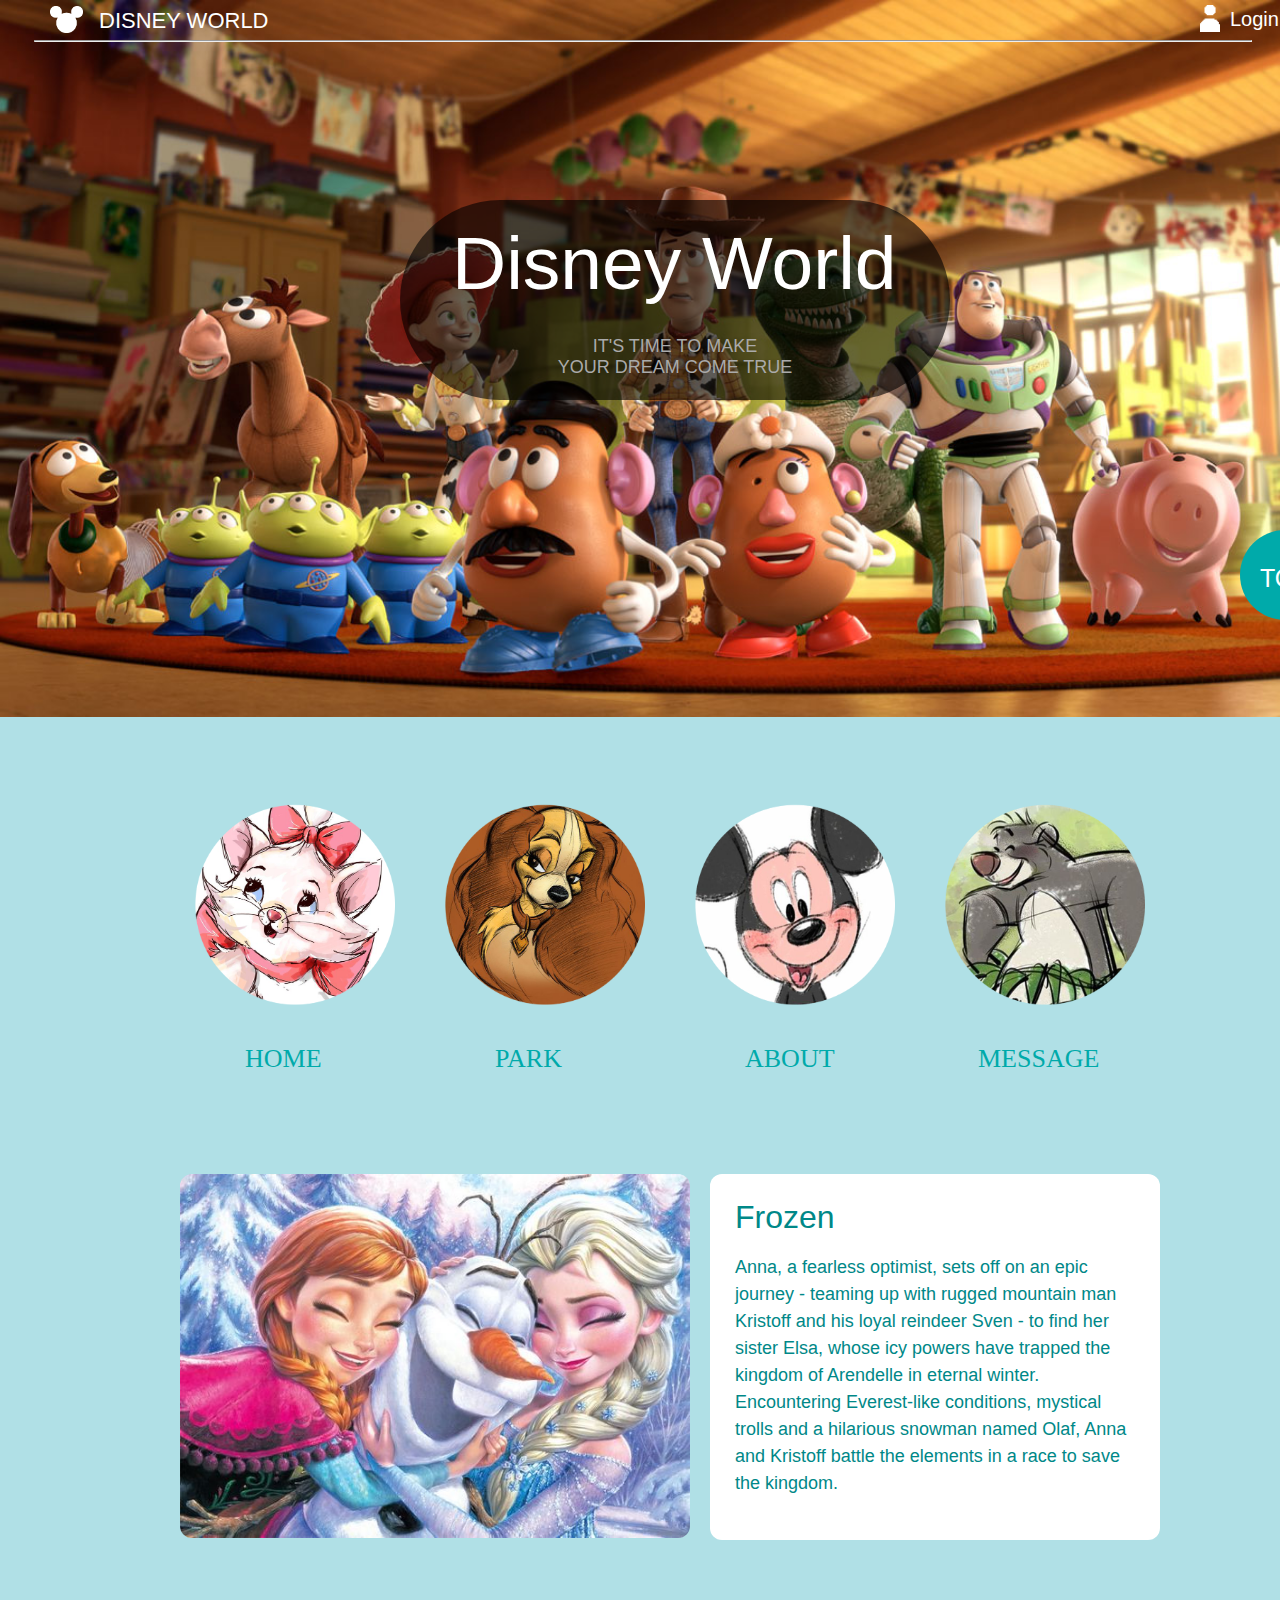
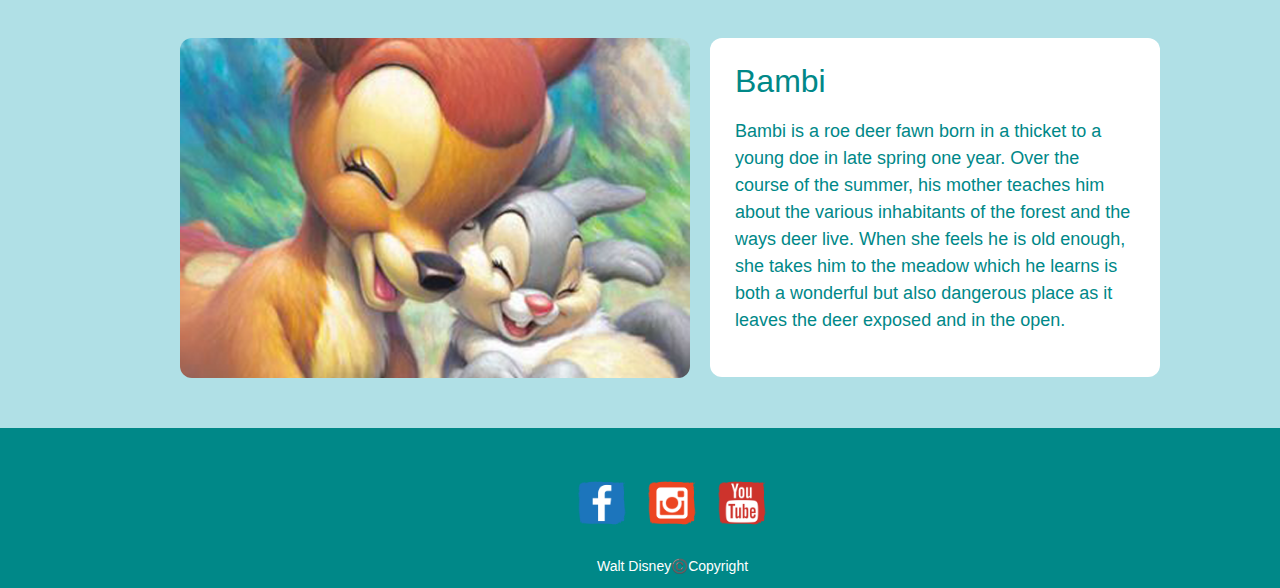
<file: index.html>
<!DOCTYPE html>

<html>
<head>
   <meta http-equiv="Content-Type" content="text/html; charset=UTF-8">
   <title>Disney World</title>
   <link rel="stylesheet" href="css/style.css">
   <link rel="shortcut icon" type="image/x-icon" href="img/icon.png"/>
   <link rel="bookmark" href="img/icon.png"/>
   <link rel="stylesheet" type="text/css" href="css/animate.css">
 </head>

 <body>

     <script>
   (function() {
     var cx = '018376083339623174461:6aupwoby5vw';
     var gcse = document.createElement('script');
     gcse.type = 'text/javascript';
     gcse.async = true;
     gcse.src = 'https://cse.google.com/cse.js?cx=' + cx;
     var s = document.getElementsByTagName('script')[0];
     s.parentNode.insertBefore(gcse, s);
   })();
 </script>
 <gcse:search></gcse:search>


<div class="disney">
  <img src="img/disney.png">
  <p>DISNEY WORLD</p>
</div>
   <a href="message.html">
     <div class="top"> <img src="img/login1.png"> </div>
     <div class="login"> Login </div>
   </a>
   <hr/>

   <header>

        <div class="logo">  <p class="animated bounceInDown">Disney World</p>  </div>
        <div class="slogan"> <p>IT'S TIME TO MAKE<br/>YOUR DREAM COME TRUE</p> </div>

  </header>
  <img src="img/pic2.jpg">


    <div class="button">
      <a href="#">TOP</a>
    </div>


  <nav>
    <div class="left">
      <a href="index.html">
        <img src="img/nav1.png">
        
      </a>
      <p>HOME</p>
    </div>
    <div class="mid">
      <a href="park.html"> <img src="img/nav2.png"> </a>
      <p>PARK</p>
    </div>
    <div class="right">
      <a href="about.html"> <img src="img/nav3.png"> </a>
      <p>ABOUT</p>
    </div>
    <div class="message">
      <a href="message.html"> <img src="img/nav4.png"> </a>
      <p>MESSAGE</p>
    </div>
  </nav>

  <div class="story">
    <a href="land.html">
    <div class="story_left">
       <img src="img/story1.jpg">
    </div>

    <div class="story_right">
      Frozen
      <p>Anna, a fearless optimist, sets off on an epic
        journey - teaming up with rugged mountain man Kristoff
        and his loyal reindeer Sven - to find her sister Elsa,
        whose icy powers have trapped the kingdom of Arendelle
        in eternal winter. Encountering Everest-like conditions,
        mystical trolls and a hilarious snowman named Olaf, Anna
        and Kristoff battle the elements in a race to save the
        kingdom.</p>
    </div>
  </div>

  <div class="story">
    <div class="story_left">
       <img src="img/story4.png">
    </div>

    <div class="story_right">
      Bambi
      <p>Bambi is a roe deer fawn born in a thicket to
        a young doe in late spring one year. Over the course
        of the summer, his mother teaches him about the various
        inhabitants of the forest and the ways deer live.
        When she feels he is old enough, she takes him to
        the meadow which he learns is both a wonderful but
        also dangerous place as it leaves the deer exposed
        and in the open.</p>
    </div>

  </div>

 </body>

 <footer>
   <div class="foot">
     <a href="https://www.facebook.com/groups/1517468085196003/"><img src="img/fb.png"></a>
     <a href="https://www.instagram.com/"><img src="img/ig.png"></a>
     <a href="https://www.youtube.com/?gl=TW&hl=zh-tw"><img src="img/youtube.png"></a>
      <p>Walt Disney©️Copyright</p>
    </div>
 </footer>
</file>
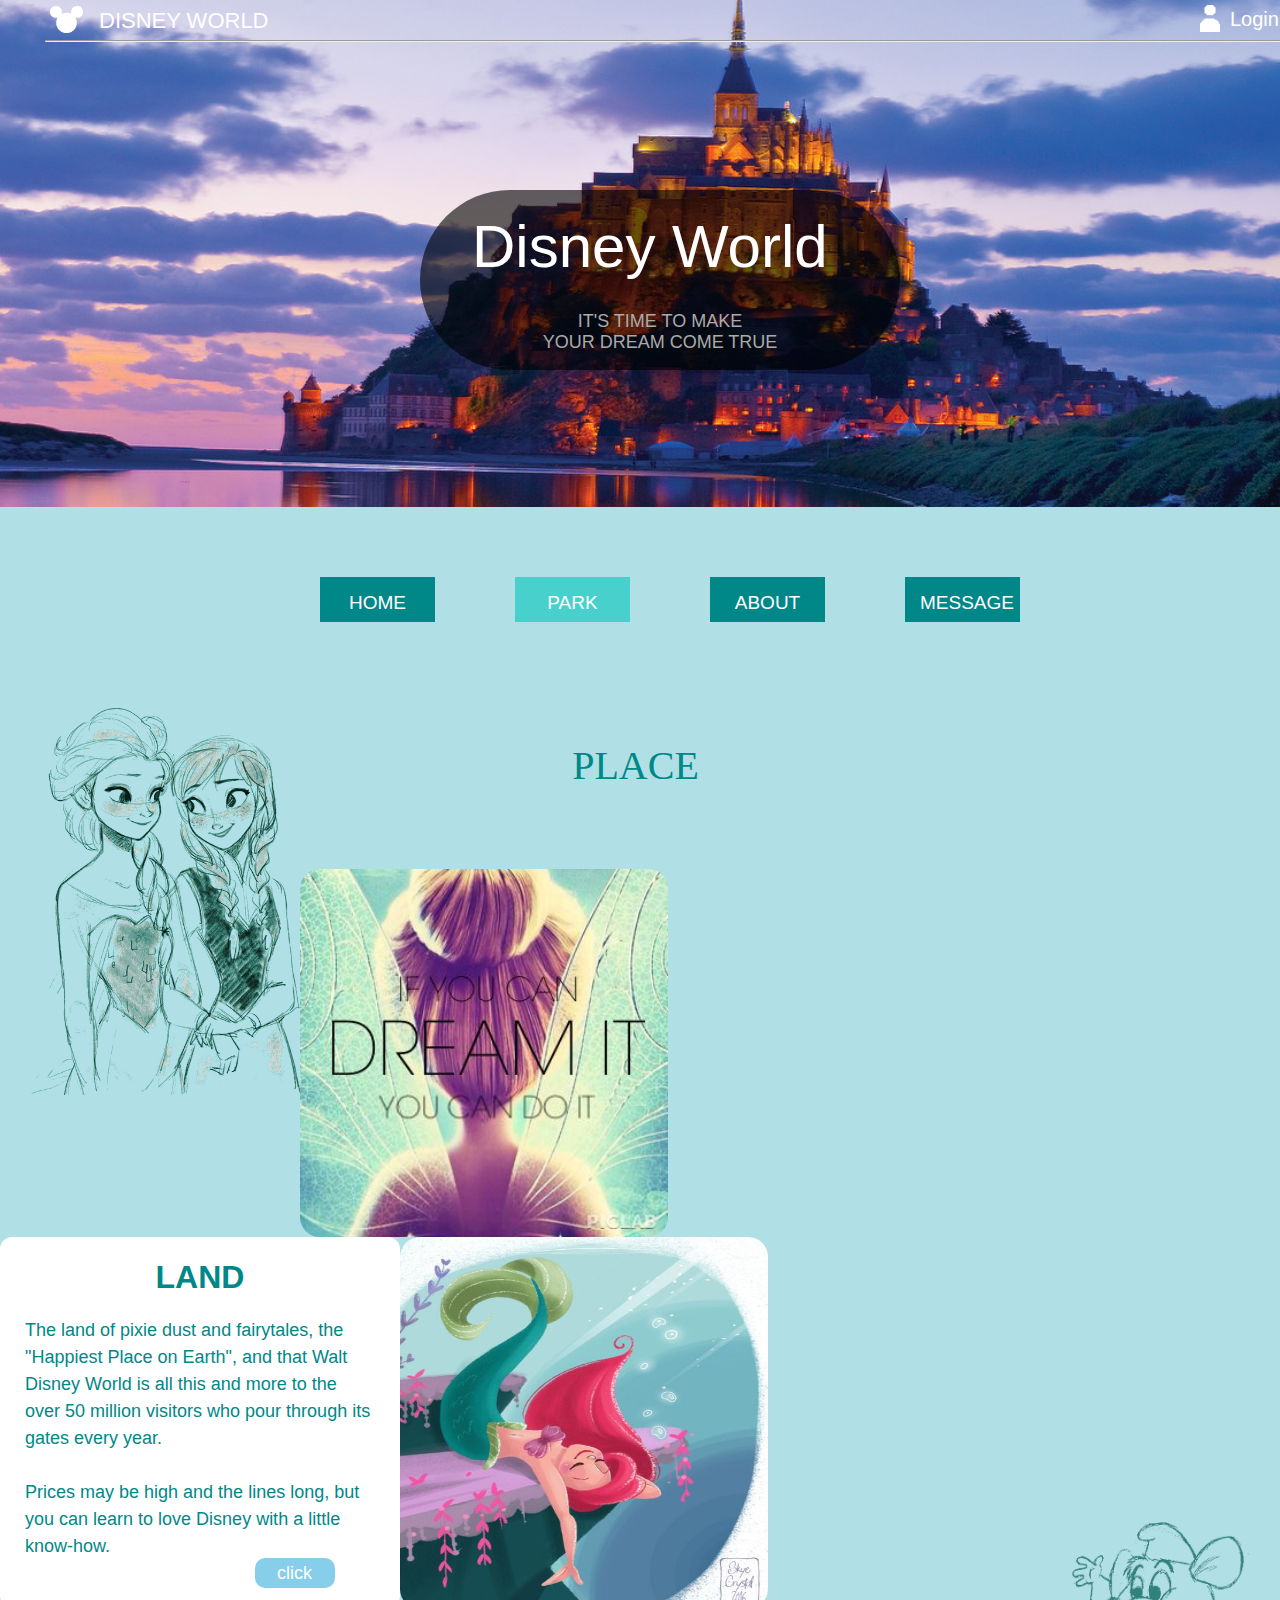
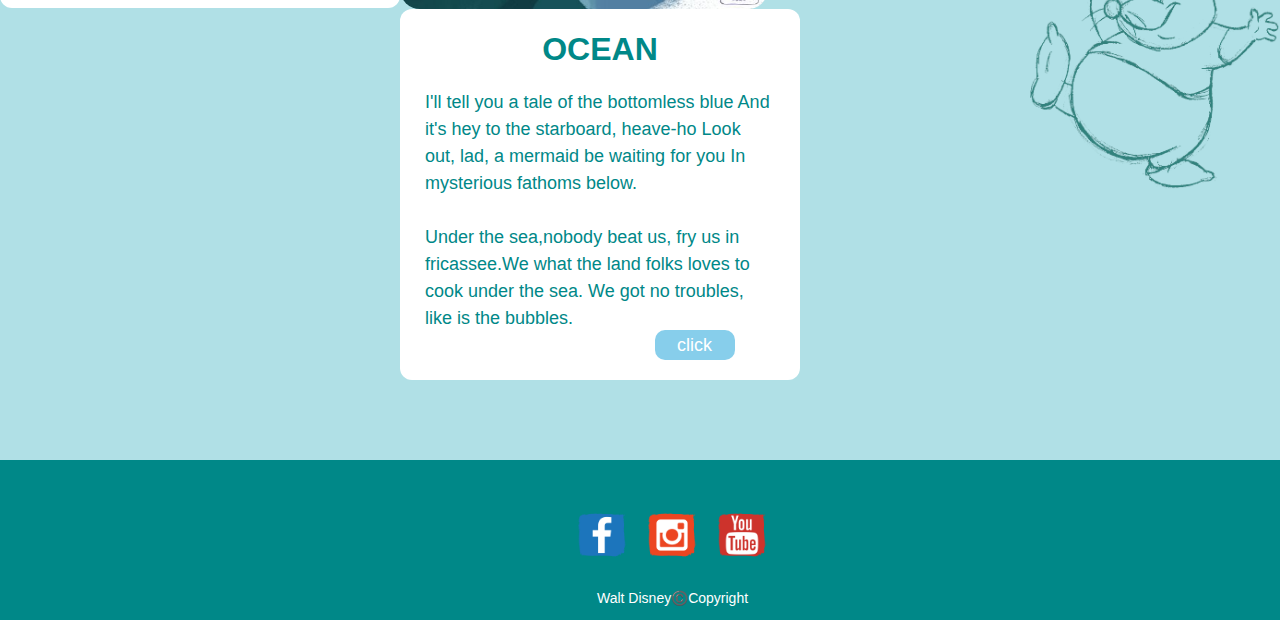
<file: park.html>
<!DOCTYPE html>

<html>
<head>
   <meta http-equiv="Content-Type" content="text/html; charset=UTF-8">
   <title>Disney</title>
   <link rel="stylesheet" href="css/park_style.css">
   <link rel="shortcut icon" type="image/x-icon" href="img/icon.png"/>
   <link rel="bookmark" href="img/icon.png"/>
   <link rel="stylesheet" type="text/css" href="css/animate.css">
 </head>

 <body>
   
   <div class="disney">
     <img src="img/disney.png">
     <p>DISNEY WORLD</p>
   </div>

   <a href="message.html">
     <div class="top"> <img src="img/login1.png"> </div>
     <div class="login"> Login </div>
   </a>
   <hr/>
   <!-- <div class="head_color"></div> -->

   <header>
        <div class="logo">  <p class="animated bounceInDown">Disney World</p>  </div>
        <div class="slogan"> <p>IT'S TIME TO MAKE<br/>YOUR DREAM COME TRUE</p> </div>

  </header>
  <img src="img/park_pic2.png">


  <nav class="side_nav">
    <ul>
      <li> <a href="index.html">HOME</a> </li>
      <li> <div class="color"><a href="park.html">PARK</a> </div></li>
      <li> <a href="about.html">ABOUT</a>     </li>
      <li> <a href="message.html">MESSAGE</a> </li>
    </ul>
  </nav>  <!--nav-->

  <div class="content">
    <div class="doodle1">
      <img src="img/doodle.png">
    </div>

    <div class="doodle2">
      <img src="img/doodle2.png">
    </div>



    <div class="title">
       PLACE
    </div>

    <div class="story">
      <a href="land.html">
        <div class="story_pic">
           <img src="img/land.jpg">
        </div>

        <div class="story_content">
          <h1>LAND</h1>
          <p>The land of pixie dust and fairytales,
             the "Happiest Place on Earth", and that
             Walt Disney World is all this and more to
             the over 50 million visitors who pour through
             its gates every year.
             <br/><br/>Prices may be high and the lines long,
             but you can learn to love Disney with a little
             know-how.</p>
          <a href="land.html"><div class="click">  click </div></a>
        </div>
     </a>
   </div>


    <div class="story">
      <a href="ocean.html">
        <div class="story2_pic">
           <img src="img/ocean.jpg">
        </div>

        <div class="story2_content">
          <h1>OCEAN</h1>
          <p>I'll tell you a tale of the bottomless blue And
            it's hey to the starboard, heave-ho Look out,
            lad, a mermaid be waiting for you In mysterious
            fathoms below.
            <br/><br/>Under the sea,nobody beat us, fry us
            in fricassee.We what the land folks loves to
            cook under the sea. We got no troubles, like is
            the bubbles.</p>
          <a href="ocean.html"><div class="click">click</div></a>
        </div>
     </a>
   </div>

  </div>

</body>



<footer>
  <div class="foot">
     <a href="https://www.facebook.com/groups/1517468085196003/"><img src="img/fb.png"></a>
     <a href="https://www.instagram.com/"><img src="img/ig.png"></a>
     <a href="https://www.youtube.com/?gl=TW&hl=zh-tw"><img src="img/youtube.png"></a>
     <p>Walt Disney©️Copyright</p>
   </div>
</footer>
</file>
<file: css/style.css>
body{
  width: 100%;
  background-color: powderblue;
  margin: 0px;
}

.disney img{
  margin-top: 6px;
  margin-left: 50px;
  position: absolute;
  width: 33px;
}
.disney p{
  margin-top: 8px;
  margin-left: 99px;
  position: absolute;
  font-size: 22px;
  color: white;
  font-family: Arial;
}
@media screen and (max-width: 768px) {
  .disney img{
    margin-top: 8px;
    width: 28px;}
  .disney p{
      font-size: 18px;
      margin-top: 12px;
      margin-left: 85px;}
}
@media screen and (max-width: 320px) {
  .disney img{
    margin-left: 10px;
    margin-top: 8px;
    width: 17px;}
  .disney p{
      font-size: 10px;
      margin-top: 10px;
      margin-left: 33px;}
}



.top img{
  margin-left: 1200px;
  margin-top: 5px;
  position: absolute;
  width: 20px;
}
@media screen and (max-width: 768px) {
  .top img{
    margin-left: 645px;
    width: 18px;}
}

@media screen and (max-width: 320px) {
  .top img{
    margin-left: 250px;
    width: 12px;}
}



.login {
  position: absolute;
  font-family: Arial;
  font-size: 20px;
  color: white;
  margin-left: 1230px;
  margin-top: 8px;
}
@media screen and (max-width: 768px) {
  .login {margin-left: 675px;}
}
@media screen and (max-width: 320px) {
  .login {
    margin-left: 268px;
    font-size: 13px;}
}


hr{
  position: absolute;
  width: 95%;
  /*width: 1250px;*/
  height: 0px;
  text-align: center;
  margin-left: 34px;
  margin-top: 40px;
  color: white;
}
@media screen and (max-width: 768px) {
  hr{width:705px;
    margin-left: 22px;}
}
@media screen and (max-width: 320px) {
  hr{width:290px;
    margin-left: 5px;
  margin-top: 30px;}
}


header{
  position:absolute;
  margin-top: 200px;
  margin-left: 400px;
  background-color:rgba(0,0,0,0.6);
  border-radius: 100px;
  width: 550px;
  height: 200px;
  box-sizing: border-box;
}
@media screen and (max-width: 768px) {
  header{
    margin-top: 120px;
    margin-left: 225px;
    width: 350px;
    height: 155px;}
}

@media screen and (max-width: 320px) {
  header{
    margin-top: 60px;
    margin-left: 85px;
    width: 150px;
    height: 55px;}
}


.logo p{
  font-size: 75px;
  font-family: Arial;
  color: white;
  box-sizing: border-box;
  padding-left: 52px;
  margin-bottom: 30px;
  margin-top: 20px;
}
@media screen and (max-width: 768px) {
  .logo p{
    font-size: 46px;
    padding-left: 42px;
    margin-top: 23px;
    margin-bottom: 20px;}
}

@media screen and (max-width: 320px) {
  .logo p{
    font-size: 20px;
    padding-left:17px;
    margin-top: 13px;
    margin-bottom: 10px;}
}

.slogan p{
  font-family: Arial;
  font-size: 18px;
  color: 	#AAAAAA;
  text-align: center;
  margin: 0px;
}
@media screen and (max-width: 768px) {
  .slogan p{
    font-size: 15px;}
}
@media screen and (max-width: 320px) {
  .slogan p{
    display: none;
  }
}


.button {
  float: left;
  width: 90px;
  height: 90px;
  position: fixed;
  background-color: #00AAAA;
  /*box-shadow:0 0 12px 3px rgba(0,180,185,1);*/
  border-radius: 100px;
  margin-left: 1240px;
  margin-top: 530px;
  box-sizing: border-box;
  padding: 20px;
  padding-top: 37px;
  padding-top: 34px;
}

@media screen and (max-width: 768px) {
  .button {
    display: none;  }
}

@media screen and (max-width: 320px) {
  .button {
    display: none;  }
}
.button a{
  color: white;
  font-size: 25px;
  font-family: Lithos Pro black,Arial;
  text-decoration: none;
}
@media screen and (max-width: 768px) {
  .button a{
    display: none;  }
}

@media screen and (max-width: 320px) {
  .button a{
    display: none;  }
}

body img{
  width: 100%;
  float: left;
  font-size:50px;
  /*background-attachment: fixed;
  background-position: center;
  position: relative;*/
}
nav img{
  width: 230px;
  margin-top: 50px;
}
@media screen and (max-width: 320px) {
  nav img{
    margin-top: 0px;
  }
}

.left{
  float: left;
  margin-left: 195px;
  clear: both;}

.left a{
  margin-right: 0px;}

.left img{
  width: 200px;}

@media screen and (max-width: 768px) {
  .left img{
    width: 189px;}
}
@media screen and (max-width: 320px) {
  .left{
    margin-left:65px;}
  .left img{
    width: 170px;}
}

.left p{
  font-family: Lithos Pro black;
  font-size: 26px;
  color: #00AAAA;
  margin-left: 50px;}

.left img:hover{
  width: 201px;}

@media screen and (max-width: 320px) {
    .left p{
      margin-left:43px;}
    .left img:hover{
      width: 172px;}
  }


/*.mask {
  clear: both;
  position: absolute;
  height:230px;
  width:230px;
  margin-top: 94px;
  border-radius:100%;
  background-color:black;
  opacity: 0.5;
  display:none;
  z-index: 9999;
}
.mask:hover{
 display: block;}*/


.mid{
  float: left;
  margin-left: 50px;
}
.mid a{
  margin-right: 0px;
}
.mid img{
  width: 200px;
}
@media screen and (max-width: 768px) {
  .mid img{width: 189px;}
}
@media screen and (max-width: 320px) {
  .mid{
    margin-left:65px;}
  .mid img{
    width: 170px;}
}


.mid p{
  font-family: Lithos Pro black;
  font-size: 26px;
  color: #00AAAA;
  margin-left: 50px;
}
.mid img:hover{
  width: 201px;
}
@media screen and (max-width: 768px) {
    .mid img:hover{
      width: 190px;}
    .mid p{
      margin-bottom: 0px;}
  }

@media screen and (max-width: 320px) {
      .mid p{
        margin-left:47px;}
      .mid img:hover{
        width: 172px;}
    }


.right{
  float: left;
  margin-left: 50px;
}
@media screen and (max-width: 768px) {
  .right{
    margin-left: 185px;}
}
@media screen and (max-width: 320px) {
  .right{
    margin-left: 64px;}
}

.right a{
  margin-right: 0px;}

.right img{
  width: 200px;}

@media screen and (max-width: 768px) {
  .right img{
    width: 189px;}
}
@media screen and (max-width: 320px) {
  .right img{
    margin-top: 30px;
    width: 170px;}
}


.right p{
  font-family: Lithos Pro black;
  font-size: 26px;
  color: #00AAAA;
  margin-left: 50px;
  margin-bottom: 50px;
}

.right img:hover{
  width: 201px;
}
@media screen and (max-width: 768px) {
    .right img:hover{
      width: 190px;}
  }
@media screen and (max-width: 320px) {
  .right p{
    margin-left: 43px;
  }
  .right img:hover{
        width: 172px;}
    }



.message{
  float: left;
  margin-left: 50px;
}

.message a{
  margin-right: 0px;
}
.message img{
  width: 200px;
}
@media screen and (max-width: 768px) {
  .message img{
    width: 189px;}
}
@media screen and (max-width: 320px) {
  .message img{
    margin-left: 18px;
    width: 170px;}
}


.message p{
  font-family:Lithos Pro black;
  font-size: 26px;
  color: #00AAAA;
  margin-left: 33px;
}
.message img:hover{
  width: 201px;
}

@media screen and (max-width: 768px) {
    .message img:hover{
      width: 190px;}
  }

@media screen and (max-width: 320px) {
  .message p{
    margin-left: 43px;
  }
    .message img:hover{
      width: 172px;}
  }


.story{
}
.story_left{
  float: left;
  margin-right: 20px;
  margin-left: 180px;
  margin-top: 50px;
  margin-bottom: 50px;
}

@media screen and (max-width: 768px) {
  .story_left{
    margin-left: 100px;
    margin-bottom: 10px;}
}
@media screen and (max-width: 320px) {
  .story_left{
    margin-left: 0px;
    margin-bottom: 10px;}
}


.story_left img{
  width: 510px;
  border-radius: 12px;
}

@media screen and (max-width: 768px) {
  .story_left img{
    width: 550px;
    border-radius: 16px;}
}

@media screen and (max-width: 768px) {
  .story_left img{
    width: 320px;
    border-radius: 0px;
    margin-bottom: 0px;
  }
}

.story_right{
  float: left;
  margin-top: 50px;
  width:400px;
  font-size: 32px;
  font-family: Arial;
  color: #008888;
  background-color: white;
  padding: 25px;
  border-radius: 12px;
  }

@media screen and (max-width: 768px) {
    .story_right{
      margin-top: 0px;
      margin-left: 100px;
      width: 550px;
      text-align: center;
      padding-left: 40px;
      padding-right: 40px;
      box-sizing: border-box;
    margin-bottom: 60px;}
  }
@media screen and (max-width: 320px) {
  .story_right{
    margin-top: -8px;
    margin-left: 0px;
    width: 320px;
    border-radius: 0px;
  }
}


.story_right p{
  font-size: 18px;
  line-height: 27px;
  font-family: Arial;
  color: #008888;
}
@media screen and (max-width: 768px) {
  .story_right p{
    text-align: left;}
}

footer{
  clear: both;
  width: 100%;
  height: 160px;
  background-color: #008888;
}
@media screen and (max-width: 768px) {
  footer{
    height: 140px;}
}
@media screen and (max-width: 320px) {
  footer{
    margin-bottom: 0px;}
}


.foot{
  margin-left: 557px;
  padding-top: 50px;
  margin-top: 10px;
}
@media screen and (max-width: 768px) {
  .foot{
    margin-left: 300px;
  padding-top: 40px;}
}
@media screen and (max-width: 320px) {
  .foot{
    margin-left: 50px;
  padding-top: 25px;}
}


.foot img{
  width: 50px;
  margin-left: 20px;
}

@media screen and (max-width: 768px) {
  .foot img{
    width: 51px;}
}
@media screen and (max-width: 320px) {
  .foot img{
    width: 50px;
    margin-bottom: 40px;
  }
}


.foot p{
  font-size: 14px;
  color: white;
  font-family: Arial;
  clear: both;
  margin-top:80px;
  margin-left:40px;
}
@media screen and (max-width: 768px) {
  .foot p{
    font-size: 12px;
    margin-top:70px;
    margin-left: 47px; }
}
@media screen and (max-width: 320px) {
  .foot p{
    font-size: 10px;
    margin-top:30px;
    margin-left: 50px; }
}
</file>
<file: css/park_style.css>
body{
  width: 100%;
  background-color: powderblue;
  margin: 0px;
}

.disney img{
  margin-top: 6px;
  margin-left: 50px;
  position: absolute;
  width: 33px;
}
.disney p{
  margin-top: 8px;
  margin-left: 99px;
  position: absolute;
  font-size: 22px;
  color: white;
  font-family: Arial;
}
@media screen and (max-width: 768px) {
  .disney img{
    margin-top: 8px;
    width: 28px;}
  .disney p{
      font-size: 18px;
      margin-top: 12px;
      margin-left: 85px;}
}
@media screen and (max-width: 320px) {
  .disney img{
    margin-left: 10px;
    margin-top: 8px;
    width: 17px;}
  .disney p{
      font-size: 10px;
      margin-top: 10px;
      margin-left: 33px;}
}



.top img{
  margin-left: 1200px;
  margin-top: 5px;
  position: absolute;
  width: 20px;
}
a {
  text-decoration:none;
}

@media screen and (max-width: 768px) {
  .top img{
    margin-left: 645px;
    width: 18px;}
}
@media screen and (max-width: 320px) {
  .top img{
    margin-left: 250px;
    width: 12px;}
}


.login {
  position: absolute;
  font-family: Arial;
  font-size: 20px;
  color: white;
  margin-left: 1230px;
  margin-top: 8px;
}
@media screen and (max-width: 768px) {
  .login {margin-left: 675px;}
}
@media screen and (max-width: 320px) {
  .login {
    margin-left: 268px;
    font-size: 13px;}
}


hr{
  position: absolute;
  width: 1250px;
  height: 0px;
  margin-left: 45px;
  margin-top: 40px;
  color: white;
}

@media screen and (max-width: 768px) {
  hr{width:705px;
    margin-left: 22px;}
}
@media screen and (max-width: 320px) {
  hr{width:290px;
    margin-left: 5px;
  margin-top: 30px;}
}


header{
  position:absolute;
  margin-top: 190px;
  margin-left: 420px;
  background-color:rgba(0,0,0,0.6);
  border-radius: 100px;
  width: 480px;
  height: 180px;
  box-sizing: border-box;
}
@media screen and (max-width: 768px) {
  header{
    margin-top: 90px;
    margin-left: 225px;
    width: 330px;
    height: 135px;}
}
@media screen and (max-width: 320px) {
  header{
    margin-top: 50px;
    margin-left: 85px;
    width: 120px;
    height: 45px;}
}


.logo p{
  font-size: 60px;
  font-family: Arial;
  color: white;
  box-sizing: border-box;
  padding-left: 52px;
  margin-bottom: 30px;
  margin-top: 22px;
}
@media screen and (max-width: 768px) {
  .logo p{
    font-size: 43px;
    padding-left: 35px;
    margin-top: 23px;
    margin-bottom: 20px;}
}
@media screen and (max-width: 320px) {
  .logo p{
    font-size: 17px;
    padding-left:9px;
    margin-top: 13px;
    margin-bottom: 10px;}
}


.slogan p{
  font-family: Arial;
  font-size: 18px;
  color: 	#AAAAAA;
  text-align: center;
  margin: 0px;
}
@media screen and (max-width: 768px) {
  .slogan p{
    font-size: 15px;}
}

@media screen and (max-width: 320px) {
  .slogan p{
    display: none;
  }
}


body img{
  width: 100%;
  float: left;
  /*background-attachment: fixed;
  background-position: center;
  position: relative;*/
}


.side_nav{
  clear: both;
  margin-left: 200px;
}
@media screen and (max-width: 768px) {
  .side_nav{
    margin-left: 20px;}
}


.side_nav li{
  list-style: none;
  float: left;
  /*margin-left: 200px;*/
  margin-top: 70px;
  margin-bottom: 70px;
}
@media screen and (max-width: 320px) {
  .side_nav li{
    margin-top: 30px;
    margin-bottom: 0px;
  }
}

.side_nav a{
  color: white;
  font-family: Arial;
  font-size: 19px;
  text-decoration: none;
  display: block;
  width: 115px;
  height: 20px;
  padding: 15px;
  padding-bottom: 30px;
  margin-left: 80px;
  box-sizing: border-box;
  text-align: center;
  background-color: #008888;
}
@media screen and (max-width: 768px) {
  .side_nav a{
    margin-left: 30px;}
}

.nav{
  position: relative;
}

.side_nav li:hover>a{
  background-color: #87CECB;
}
.side_nav ul a:hover{
  background-color:#87CECB;
    position: relative;
}
.color a{
  background-color: #48D1CC;
}



.content{
  clear: both;
}
.content img{
  width: 330px;
  float: left;
  margin-left: 0px;
}

@media screen and (max-width: 768px) {
  .content img{
    float: left;
    width: 280px;}
  .doodle1{
      display: none;
    }
}
.title {
  width: 100%;
  font-size: 40px;
  font-family: Lithos Pro black;
  color: #008888;
  text-align: center;
  margin-left: -339px;
  padding-top: 50px;
}

@media screen and (max-width: 768px) {
  .title {
    margin-left:40px; }
}
@media screen and (max-width: 320px) {
  .title {
    margin-left:-5px; }
}




.story{
  background-color: white;
}
.story_pic{
  margin-left: 200px;
  margin-bottom: 80px;
}

.story_pic img{
  float: left;
  width: 368px;
  border-radius: 20px;
  margin-right: 20px;
  margin-left: -30px;
}
@media screen and (max-width: 768px) {
  .story_pic img{
    margin-top: 0px;
    margin-left: 35px;}
}
@media screen and (max-width: 320px) {
  .story_pic{
    margin-left: 0px;
    margin-top: -30px;
  }
  .story_pic img{
    margin-left: 0px;
    width: 320px;
  border-radius: 0px;}
}


.story_pic :hover{
  box-shadow: 1px 1px 6px #48D1CC, 0 0 2em #48D1CC;
}
.story_content{
  float: left;
  width:400px;
  background-color: white;
  padding-left: 25px;
  padding-right: 25px;
  padding-bottom: 20px;
  border-radius: 12px;
  box-sizing: border-box;
  margin-bottom: 80px;
}
@media screen and (max-width: 768px) {
  .story_content{
    margin-left: 227px;
    margin-top: 20px;
    width: 370px;}
}
@media screen and (max-width: 320px) {
  .story_content{
    margin-left: 0px;
    margin-top: 0px;
    width: 320px;
  border-radius: 0px;}
}




.story_content h1{
  font-size: 32px;
  font-family: Arial;
  color: #008888;
  text-align: center;
}
.story_content p{
  font-size: 18px;
  line-height: 27px;
  font-family: Arial;
  color: #008888;
}
.story_content:hover{
  box-shadow: 1px 1px 6px white, 0 0 2em white;
}
.click{
  float: left;
  width: 80px;
  height: 30px;
  border-radius: 10px;
  background-color: skyblue;
  color: white;
  font-size: 18px;
  font-family: Arial;
  padding: 5px;
  padding-left: 22px;
  box-sizing: border-box;
  margin-left: 230px;
  margin-top: -20px;
}

@media screen and (max-width: 320px) {
  .click{
    margin-top: 0px;
    margin-left: 100px;
  }
}


.story2_pic{
  margin-left: 300px;

}
.story2_pic img{
  float: left;
  width: 368px;
  height: 372px;
  border-radius: 20px;
  margin-right: 20px;
}

@media screen and (max-width: 768px) {
  .story2_pic img{
    margin-top: 0px;
    margin-left: -77px;}
}
@media screen and (max-width: 320px) {
  .story2_pic{
    margin-left: 0px;
  }
  .story2_pic img{
    margin-left: 0px;
    border-radius: 0px;
    width: 320px;}
}

.story2_pic :hover{
  box-shadow: 1px 1px 6px white, 0 0 2em white;
}
.story2_content{
  float: left;
  width:400px;
  background-color: white;
  padding-left: 25px;
  padding-right: 25px;
  padding-bottom: 20px;
  border-radius: 12px;
  box-sizing: border-box;
  margin-bottom: 80px;
}

@media screen and (max-width: 768px) {
  .story2_content{
    margin-left: 227px;
    margin-top: 20px;
    width: 370px;}
}
@media screen and (max-width: 320px) {
  .story2_content{
    margin-left: 0px;
    margin-top: 0px;
    width: 320px;
  border-radius: 0px;}
}


.story2_content h1{
  font-size: 32px;
  font-family: Arial;
  color: #008888;
  text-align: center;
}
.story2_content p{
  font-size: 18px;
  line-height: 27px;
  font-family: Arial;
  color: #008888;
}
.story2_content:hover{
  box-shadow: 1px 1px 6px white, 0 0 2em white;
}

.doodle2 img{
  float: right;
  width: 250px;
  margin-top: -250px;
  margin-bottom: 30px;
  margin-top: 830px;
}
@media screen and (max-width: 768px) {
  .doodle2 img{
    display: none;
  }
}


footer{
  clear: both;
  width: 100%;
  height: 160px;
  background-color: #008888;
}

@media screen and (max-width: 768px) {
  footer{
    height: 140px;}
}
@media screen and (max-width: 320px) {
  footer{
    margin-bottom: 0px;}
}

.foot{
  margin-left: 557px;
  padding-top: 50px;
  margin-top: 10px;
}

@media screen and (max-width: 768px) {
  .foot{
    margin-left: 300px;
    padding-top: 40px;}
}
@media screen and (max-width: 320px) {
  .foot{
    margin-left: 50px;
  padding-top: 25px;}
}


.foot img{
  width: 50px;
  margin-left: 20px;
}
@media screen and (max-width: 768px) {
  .foot img{
    width: 51px;}
}
@media screen and (max-width: 320px) {
  .foot img{
    width: 50px;
    margin-bottom: 40px;
  }
}
.foot p{
  font-size: 14px;
  color: white;
  font-family: Arial;
  clear: both;
  margin-top:80px;
  margin-left:40px;
}

@media screen and (max-width: 768px) {
  .foot p{
    font-size: 12px;
    margin-top:70px;
    margin-left: 47px;
  }
}

@media screen and (max-width: 320px) {
  .foot p{
    font-size: 10px;
    margin-top:30px;
    margin-left: 50px; }
}
</file>
